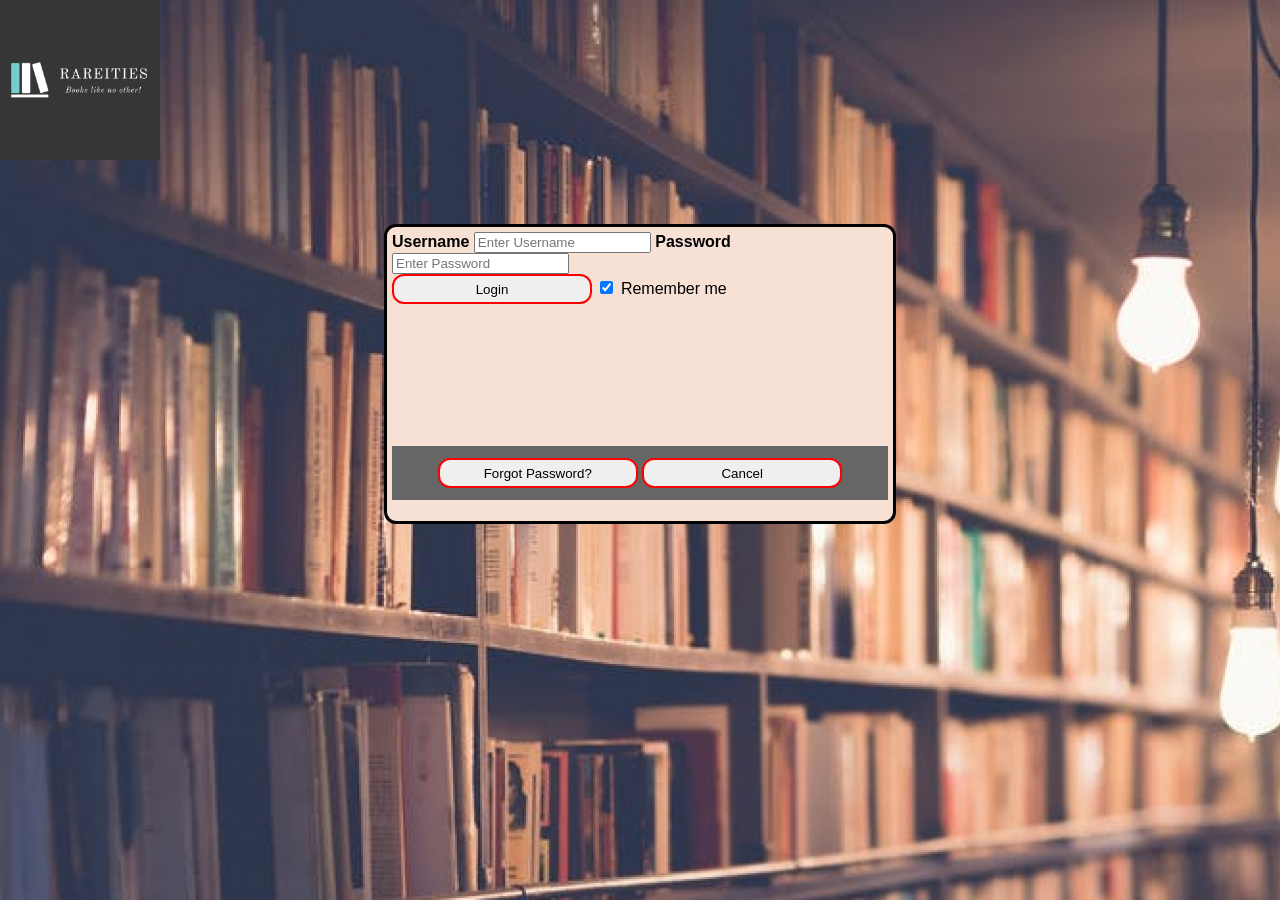
<file: Project-phase1/index.html>
<!DOCTYPE html>
<html>
  <head>
    <meta charset="utf-8">
    <title>Rareities Home Page</title>
    <link rel="stylesheet" href="../Project-phase2/Booklist.css">
    <script src="../Project-phase2/scripts.js" defer></script>
  </head>
  <body id="page1">
    
        <img class="logo" src="images/Rareities.png" >
        <form onsubmit="userLogin();" id="formlog">
          <div class="container">
              <div id="loginError" class="hide"></div>
          </div>
  
          <div class="container1">
              <label for="username"><b>Username</b></label>
              <input type="text" placeholder="Enter Username" name="userName" id="username" required>
  
              <label for="pwd"><b>Password</b></label>
              <input type="password" placeholder="Enter Password" name="password" id="pwd" required><br>
  
              <button type="submit" class="indexbtn">Login</button>
              <label>
                  <input type="checkbox" checked="checked" name="remember"> Remember me
              </label>

              <div class="container" style="background-color: #666666">
                <button type="button" class="indexbtn" id="modalfgt">Forgot Password?</button>
                <button type="button" class="indexbtn" id="cancelbtn">Cancel</button>
                
            </div>
          </div>
  
         
        </form>
  </body>
</html>
</file>
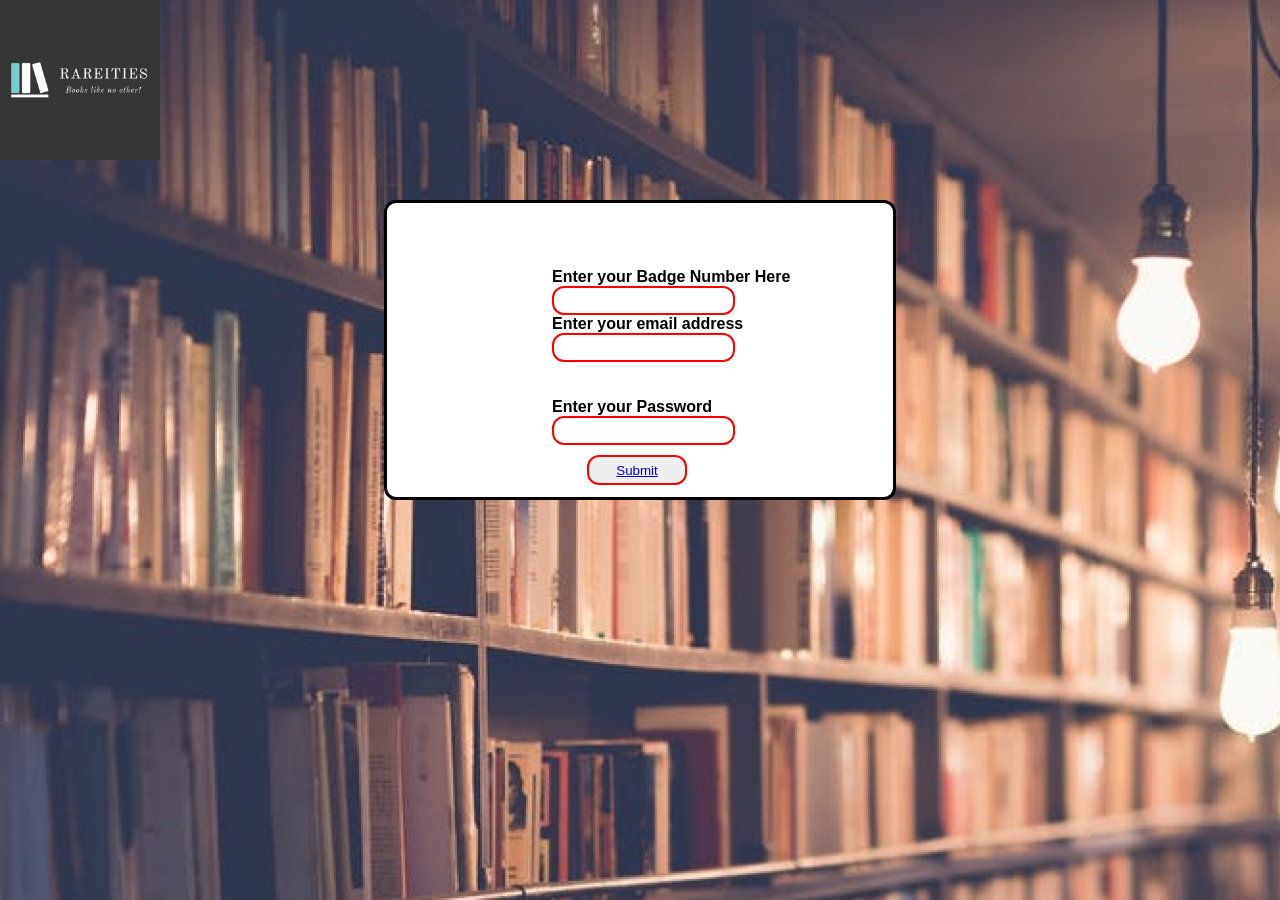
<file: WebsiteProject/index.html>
<!DOCTYPE html>
<html>
  <head>
    <meta charset="utf-8">
    <title>Rareities Home Page</title>
    <link rel="stylesheet" href="styles/styles.css">
  </head>
  <body id="page1">
    
        <img class="logo" src="images/Rareities.png" >
       
    <div class="container1">
        <div class="formTesting">
            <label for="badge"><strong>Enter your Badge Number Here</strong></label>
            <input type="badge" id="badge1" name="badge1" />
            <label for="email"><strong>Enter your email address</strong></label>
            <input type="email" id="email1" name="email1" />
            <br /><br />
            <label for="password"><strong>Enter your Password</strong></label>
            <input type="password" id="password1" name="password1" />
            
            <button>
                <a href="inventory.html">Submit</a>
            </button>
        </div>
    </div>
  </body>
</html>
</file>
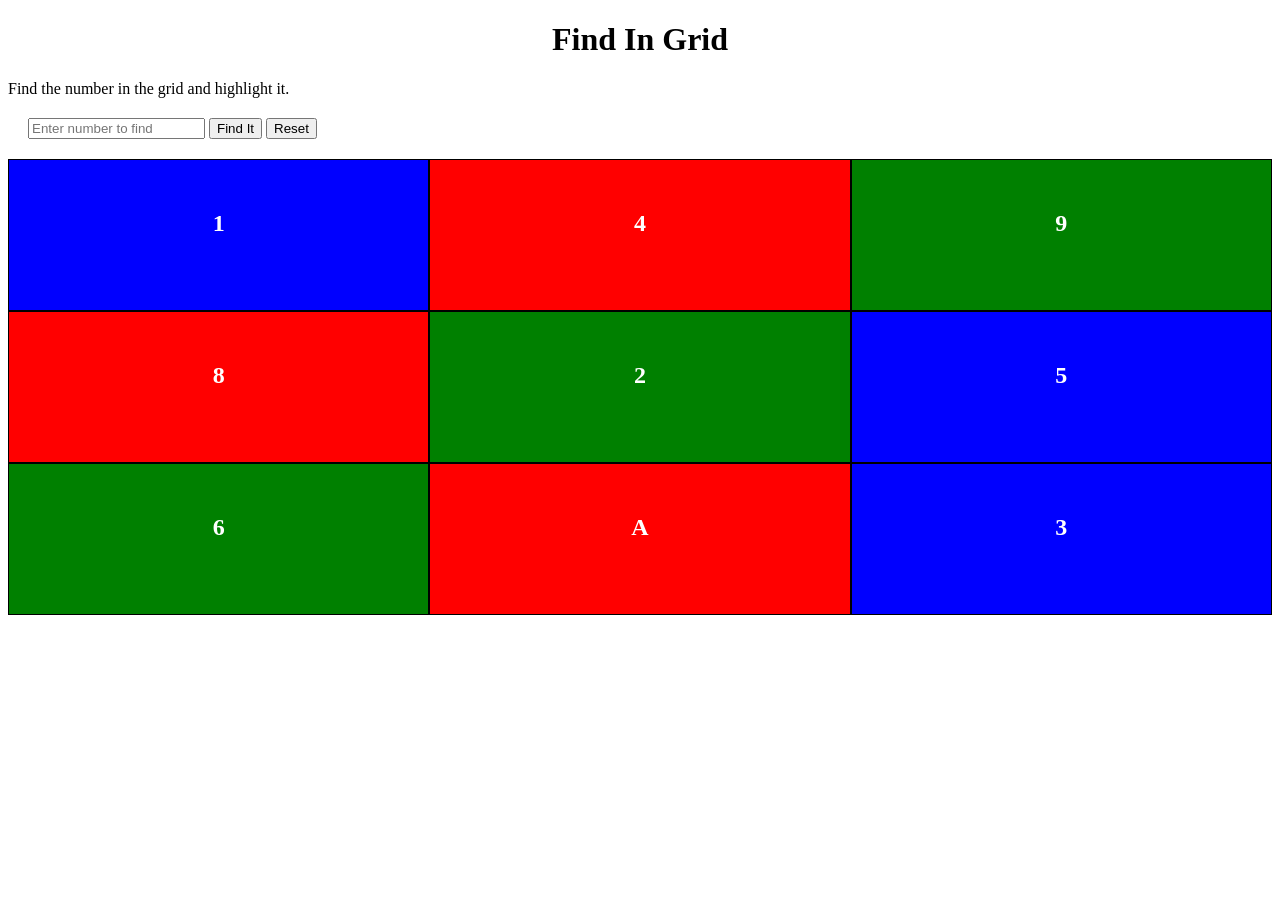
<file: Findingrid.html>
<!DOCTYPE html>
<html lang="en">

<head>
    <meta charset="UTF-8">
    <meta http-equiv="X-UA-Compatible" content="IE=edge">
    <meta name="viewport" content="width=device-width, initial-scale=1.0">
    <title>Find In Grid</title>
    <style>
        /* styling for the rows */
        .row {
            display: flex;
            flex-direction: row;
            flex-wrap: wrap;
            width: 100%;
        }

        /* styling for the columns */
        .column {
            display: flex;
            flex-direction: column;
            flex-basis: 100%;
            flex: 1;
            border: 1px solid black;
        }

        .controls {
            margin: 20px;
        }

        /* highlight for a span*/
        .spanHighlighted {
            border: 5px solid rgb(61, 0, 0);
        }

        span {
            color: white;
            padding-top: 50px;
            font-weight: bold;
            font-size: x-large;
            height: 100px
        }

        .center {
            text-align: center;
        }

        .blue {
            background-color: blue;
        }

        .red {
            background-color: red;
        }

        .yellow {
            background-color: green;
        }
    </style>
    <script src="./scripts.js" defer></script>
</head>

<body>
    <h1 style="text-align: center">Find In Grid</h1>

    </p>Find the number in the grid and highlight it.</p>

    <div id="controls" class="controls">
        <label for="tbNumberToFind" id="label1" class="cLabel"></label>
        <input type="number" id="tbNumberToFind" placeholder="Enter number to find" />
        <button id="btnFindIt" onclick="findInGrid();">Find It</button>
        <button id="Reset" onclick="resetFindInGrid();">Reset</button>
    </div>
    <div id="original">
        <div id="row0" class="row">
            <div class="column center blue">
                <span id="span1-1">1</span>
            </div>
            <div class="column center red">
                <span id="span1-2">4</span>
            </div>
            <div class="column center yellow">
                <span id="span1-3">9</span>
            </div>
            </row>
            <div id="row1" class="row">
                <div class="column center red">
                    <span id="span2-1">8</span>
                </div>
                <div class="column center yellow">
                    <span id="span2-2">2</span>
                </div>
                <div class="column center blue">
                    <span id="span2-3">5</span>
                </div>
                </row>
                <div id="row2" class="row">
                    <div class="column center yellow">
                        <span id="span3-1">6</span>
                    </div>
                    <div class="column center red">
                        <span id="span3-2">A</span>
                    </div>
                    <div class="column center blue">
                        <span id="span3-3">3</span>
                    </div>
                </div>
            </div>
            <div id="results">
            </div>
</body>

</html>
</file>
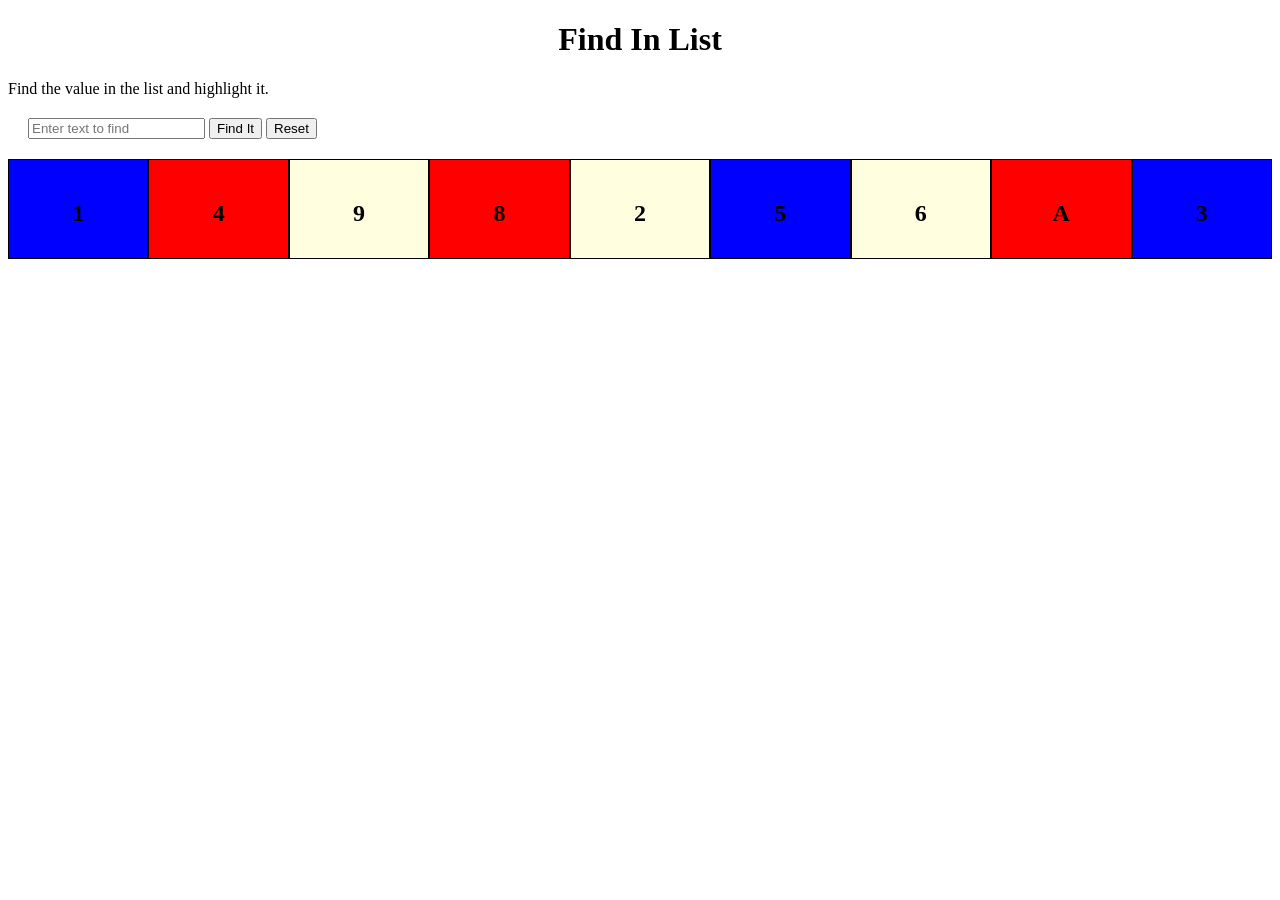
<file: findinlist.html>
<!DOCTYPE html>
<html lang="en">

<head>
    <meta charset="UTF-8">
    <meta http-equiv="X-UA-Compatible" content="IE=edge">
    <meta name="viewport" content="width=device-width, initial-scale=1.0">
    <title>Find In List</title>
    <style>
        /* styling for the rows */
        .row {
            display: flex;
            flex-direction: row;
            flex-wrap: wrap;
            width: 100%;
            height: 100px
        }

        /* styling for the columns */
        .column {
            display: flex;
            flex-direction: column;
            flex-basis: 100%;
            flex: 1;
            border: 1px solid black;
        }

        .controls {
            margin: 20px;
        }

        .center {
            text-align: center;
        }

        span {
            padding-top: 40px;
            height: 100%;
            font-weight: bold;
            font-size: x-large;
        }

        /* highlight for a span*/
        .spanHighlighted {
            border: 5px solid rgb(61, 0, 0);
        }

        .blue {
            background-color: blue;
        }

        .red {
            background-color: red;
        }

        .yellow {
            background-color: lightyellow
        }
    </style>
    <script src="scripts.js" defer></script>
</head>

<body>
    <h1 style="text-align: center">Find In List</h1>
    </p>Find the value in the list and highlight it.</p>
    <div id="controls" class="controls">
        <label for="tbTextToFind" id="label1" class="cLabel"></label>
        <input type="text" id="tbTextToFind" placeholder="Enter text to find" />
        <button id="btnFindIt" onclick="findInList();" onsubmit="return validateForm()">Find It</button>
        <button id="Reset" onclick="resetFindInList();">Reset</button>
    </div>

    <div id="original">
        <div id="row0" class="row">
            <div class="column center blue">
                <span id="span1-1">1</span>
            </div>
            <div class="column center red">
                <span id="span1-2">4</span>
            </div>
            <div class="column center yellow">
                <span id="span1-3">9</span>
            </div>
            <div class="column center red">
                <span id="span2-1">8</span>
            </div>
            <div class="column center yellow">
                <span id="span2-2">2</span>
            </div>
            <div class="column center blue">
                <span id="span2-3">5</span>
            </div>
            <div class="column center yellow">
                <span id="span3-1">6</span>
            </div>
            <div class="column center red">
                <span id="span3-2">A</span>
            </div>
            <div class="column center blue">
                <span id="span3-3">3</span>
            </div>
        </div>
    </div>
    <div id="results">
    </div>
    <p id="demo"></p>
</body>

</html>
</file>
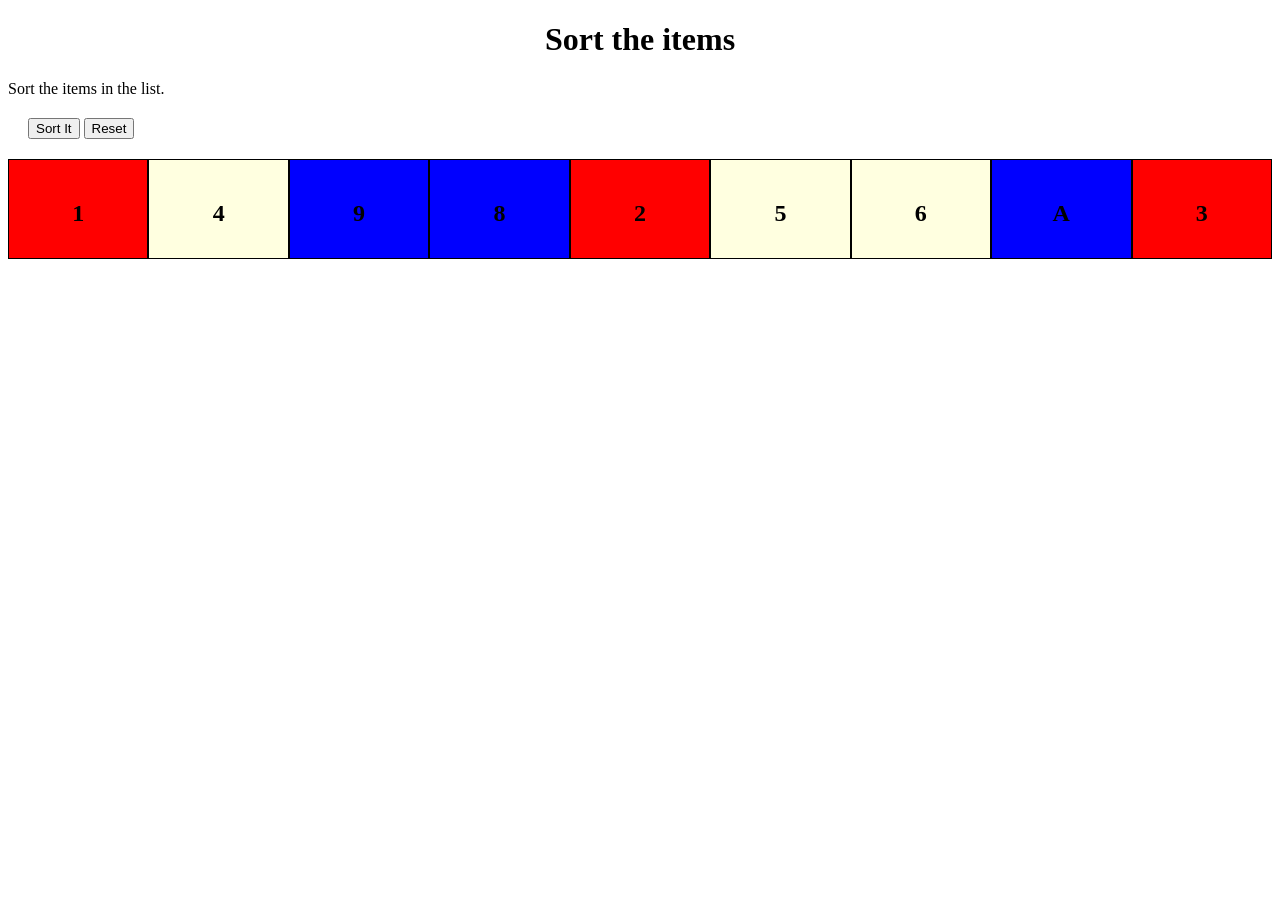
<file: sortitems.html>
<!DOCTYPE html>
<html lang="en">

<head>
    <meta charset="UTF-8">
    <meta http-equiv="X-UA-Compatible" content="IE=edge">
    <meta name="viewport" content="width=device-width, initial-scale=1.0">
    <title>Sort the items</title>
    <style>
        /* styling for the rows */
        .row {
            display: flex;
            flex-direction: row;
            flex-wrap: wrap;
            width: 100%;
            height: 100px
        }

        /* styling for the columns */
        .column {
            display: flex;
            flex-direction: column;
            flex-basis: 100%;
            flex: 1;
            border: 1px solid black;
        }

        .controls {
            margin: 20px;
        }

        .center {
            text-align: center;
        }

        span {
            padding-top: 40px;
            font-weight: bold;
            font-size: x-large;
        }

        .blue {
            background-color: blue;
        }

        .red {
            background-color: red;
        }

        .yellow {
            background-color: lightyellow
        }
    </style>
    <script src="scripts.js" defer></script>
</head>

<body>
    <h1 style="text-align: center">Sort the items</h1>
    </p>Sort the items in the list.</p>
    <div id="controls" class="controls">
        <button id="btnSortIt" onclick="sortIt();">Sort It</button>
        <button id="Reset" onclick="reloadPage();">Reset</button>
    </div>

    <div id="original">
        <div id="row0" class="row">
            <div class="column center red">
                <span id="span1-1">1</span>
            </div>
            <div class="column center yellow">
                <span id="span1-2">4</span>
            </div>
            <div class="column center blue">
                <span id="span1-3">9</span>
            </div>
            <div class="column center blue">
                <span id="span2-1">8</span>
            </div>
            <div class="column center red">
                <span id="span2-2">2</span>
            </div>
            <div class="column center yellow">
                <span id="span2-3">5</span>
            </div>
            <div class="column center yellow">
                <span id="span3-1">6</span>
            </div>
            <div class="column center blue">
                <span id="span3-2">A</span>
            </div>
            <div class="column center red">
                <span id="span3-3">3</span>
            </div>
        </div>
    </div>
    <div id="results">
        <div id="resultsRow" class="row"></div>
    </div>
</body>

</html>
</file>
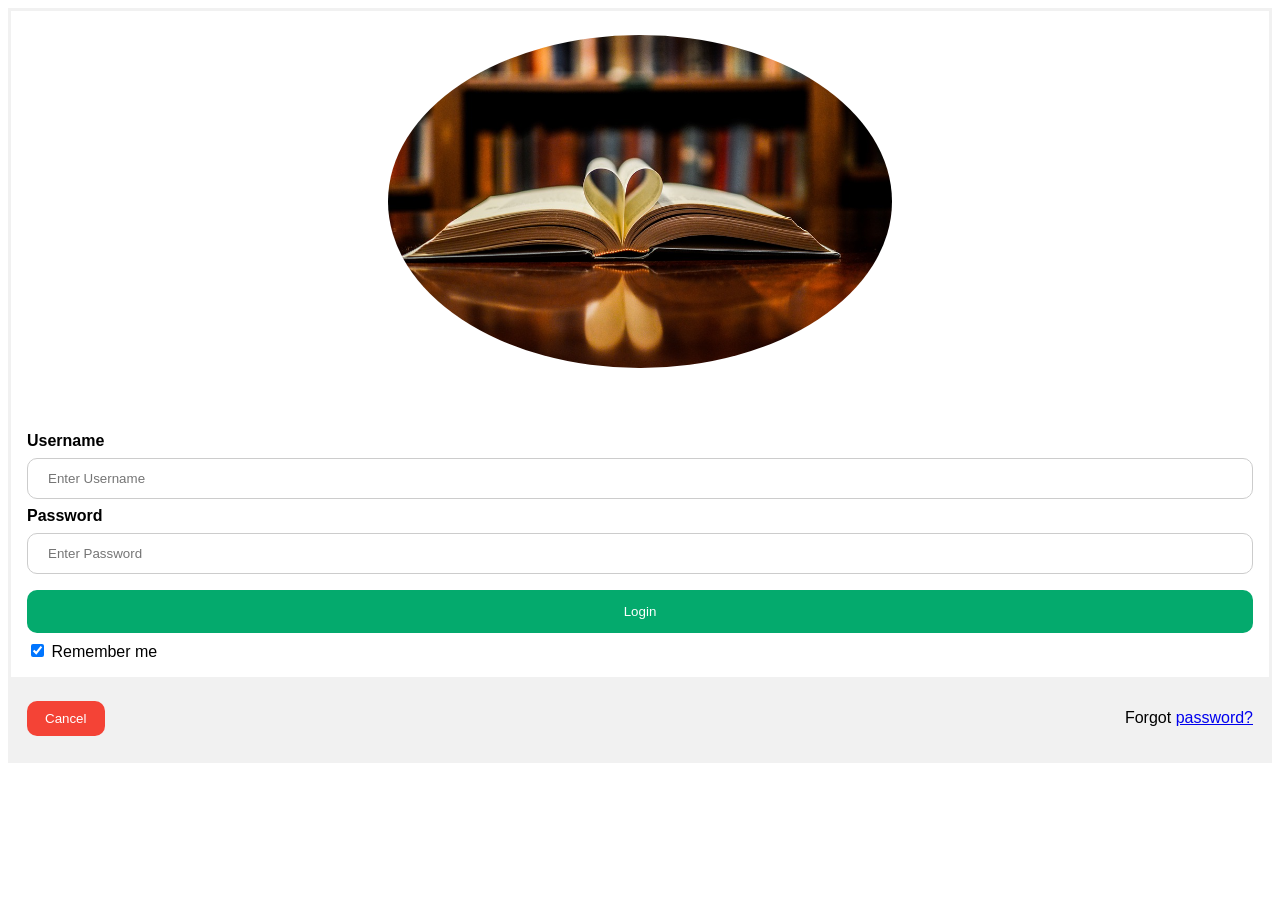
<file: Project-phase1/formLogin.html>
<!DOCTYPE html>
<html lang="en">

<head>
    <meta charset="UTF-8">
    <meta http-equiv="X-UA-Compatible" content="IE=edge">
    <meta name="viewport" content="width=device-width, initial-scale=1.0">
    <title>Log In (Form)</title>
    <link href="./styles/formLogin.css" rel="stylesheet" />
    <script src="./scripts/scripts.js"></script>
    <script src="./scripts/processes.js"></script>
    <script src="./scripts/formLogin.js"></script>
</head>

<body>
    <!-- use form to allow form validation behavior but submit form using javascript.-->
    <form onsubmit="submitLogin(event);">
        <div class="imgcontainer">
            <img src="./images/bookheart.jpg" alt="Avatar" class="avatar">
        </div>
        <div class="container">
            <div id="loginError" class="hide"></div>
        </div>

        <div class="container">
            <label for="uname"><b>Username</b></label>
            <input type="text" placeholder="Enter Username" name="userName" id="userName" required>

            <label for="psw"><b>Password</b></label>
            <input type="password" placeholder="Enter Password" name="password" id="password" required>

            <button type="submit">Login</button>
            <label>
                <input type="checkbox" checked="checked" name="remember"> Remember me
            </label>
        </div>

        <div class="container" style="background-color:#f1f1f1">
            <button type="button" class="cancelbtn">Cancel</button>
            <span class="psw">Forgot <a href="#">password?</a></span>
        </div>
    </form>
</body>

</html>
</file>
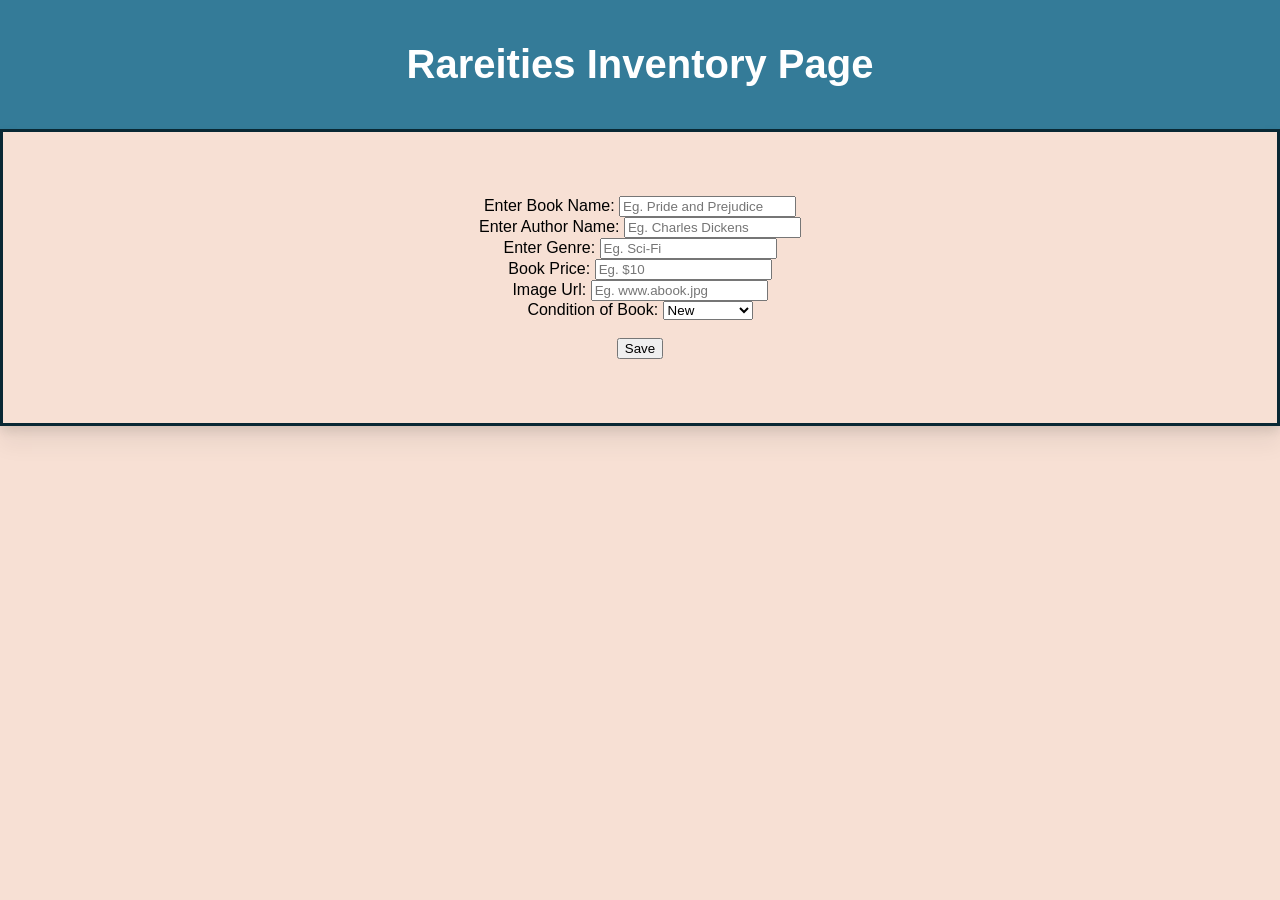
<file: Project-phase2/addbook.html>
<!DOCTYPE html>
<html lang="en">
<head>
    <meta charset="UTF-8">
    <meta http-equiv="X-UA-Compatible" content="IE=edge">
    <meta name="viewport" content="width=device-width, initial-scale=1.0">
    <title>Add Book</title>
    <link rel="stylesheet" href="Booklist.css">

</head>
<body id="page3">
    <header> 
        <h1>Rareities Inventory Page</h1>
    </header>

    <div class="addbkform">
        <label for="bkname">Enter Book Name: </label>
        <input type="text" id="bkname" name="bkname" placeholder="Eg. Pride and Prejudice"><br>
        <label for="authname">Enter Author Name: </label>
        <input type="text" id="authname" name="authname" placeholder="Eg. Charles Dickens"><br>

        <label for="genre">Enter Genre: </label>
        <input type="text" id="genre" name="genre" placeholder="Eg. Sci-Fi"><br>
        <!-- <label for="publiyr">Publication Year: </label>
        <input type="text" id="publiyr" name="publiyr" placeholder="Eg. 1988"><br> -->
        <label for="price">Book Price: </label>
        <input type="text" id="price" name="price" placeholder="Eg. $10"><br>
        <label for="imgsrc">Image Url: </label>
        <input type="text" id="imgsrc" name="imgsrc" placeholder="Eg. www.abook.jpg"><br>

        <label for="condition">Condition of Book:</label>
        <select name="condition" id="condition">
            <option value="New">New</option>
            <option value="lkNew"> Like New</option>
            <option value="fairlyused">Fairly Used</option>
            <option value="good">Good</option>
            <option value="Poor">Poor</option>
        </select>
        <br><br>
        <button onclick="makeFlex();">Save</button>




    </div>

</body>
</html>
</file>
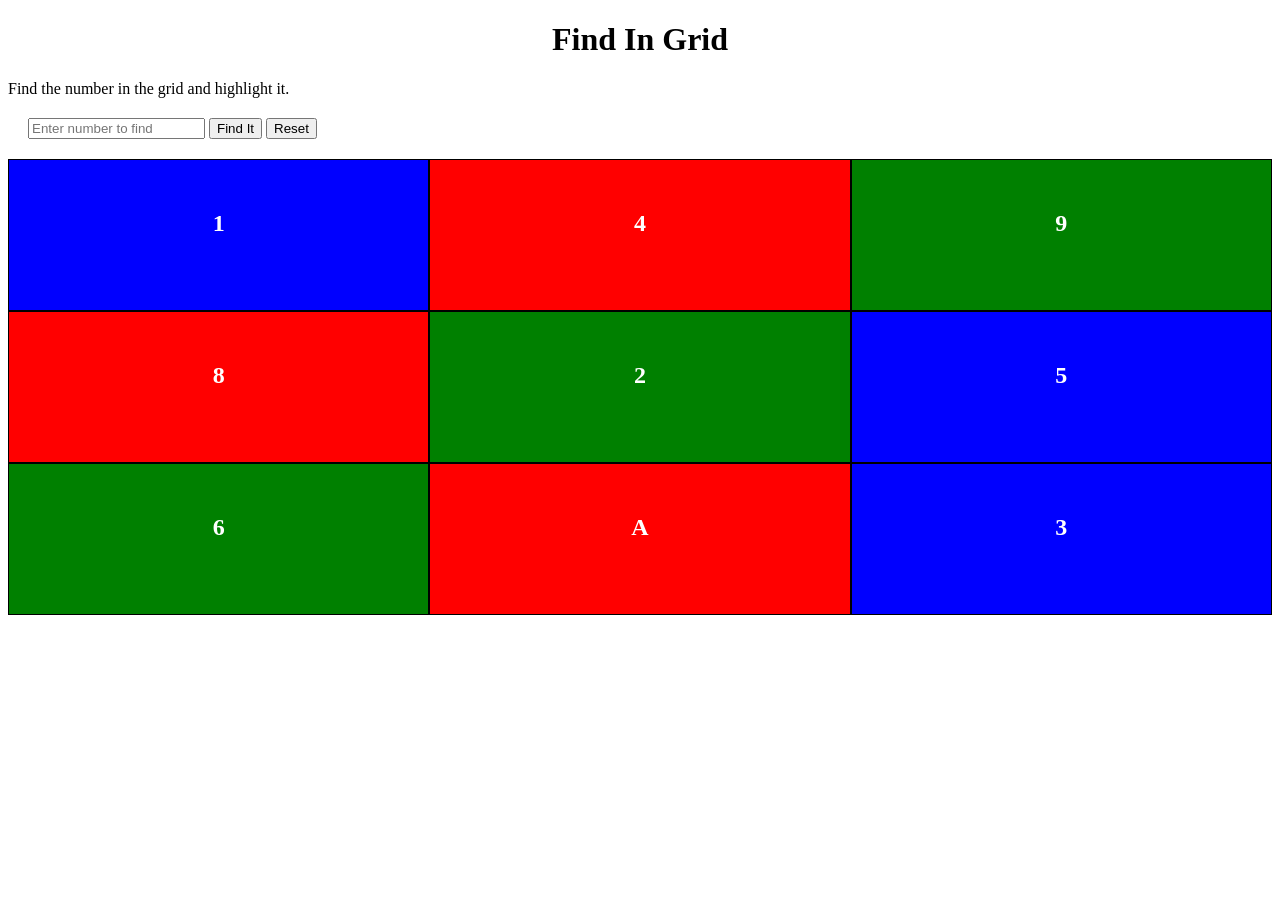
<file: Project-phase2/Findingrid.html>
<!DOCTYPE html>
<html lang="en">

<head>
    <meta charset="UTF-8">
    <meta http-equiv="X-UA-Compatible" content="IE=edge">
    <meta name="viewport" content="width=device-width, initial-scale=1.0">
    <title>Find In Grid</title>
    <style>
        /* styling for the rows */
        .row {
            display: flex;
            flex-direction: row;
            flex-wrap: wrap;
            width: 100%;
        }

        /* styling for the columns */
        .column {
            display: flex;
            flex-direction: column;
            flex-basis: 100%;
            flex: 1;
            border: 1px solid black;
        }

        .controls {
            margin: 20px;
        }

        /* highlight for a span*/
        .spanHighlighted {
            border: 5px solid rgb(61, 0, 0);
        }

        span {
            color: white;
            padding-top: 50px;
            font-weight: bold;
            font-size: x-large;
            height: 100px
        }

        .center {
            text-align: center;
        }

        .blue {
            background-color: blue;
        }

        .red {
            background-color: red;
        }

        .yellow {
            background-color: green;
        }
    </style>
    <script src="scripts.js" defer></script>
</head>

<body>
    <h1 style="text-align: center">Find In Grid</h1>

    </p>Find the number in the grid and highlight it.</p>

    <div id="controls" class="controls">
        <label for="tbNumberToFind" id="label1" class="cLabel"></label>
        <input type="number" id="tbNumberToFind" placeholder="Enter number to find" />
        <button id="btnFindIt" onclick="findInGrid();">Find It</button>
        <button id="Reset" onclick="resetFindInGrid();">Reset</button>
    </div>
    <div id="original">
        <div id="row0" class="row">
            <div class="column center blue">
                <span id="span1-1">1</span>
            </div>
            <div class="column center red">
                <span id="span1-2">4</span>
            </div>
            <div class="column center yellow">
                <span id="span1-3">9</span>
            </div>
            </row>
            <div id="row1" class="row">
                <div class="column center red">
                    <span id="span2-1">8</span>
                </div>
                <div class="column center yellow">
                    <span id="span2-2">2</span>
                </div>
                <div class="column center blue">
                    <span id="span2-3">5</span>
                </div>
                </row>
                <div id="row2" class="row">
                    <div class="column center yellow">
                        <span id="span3-1">6</span>
                    </div>
                    <div class="column center red">
                        <span id="span3-2">A</span>
                    </div>
                    <div class="column center blue">
                        <span id="span3-3">3</span>
                    </div>
                </div>
            </div>
            <div id="results">
            </div>
</body>

</html>
</file>
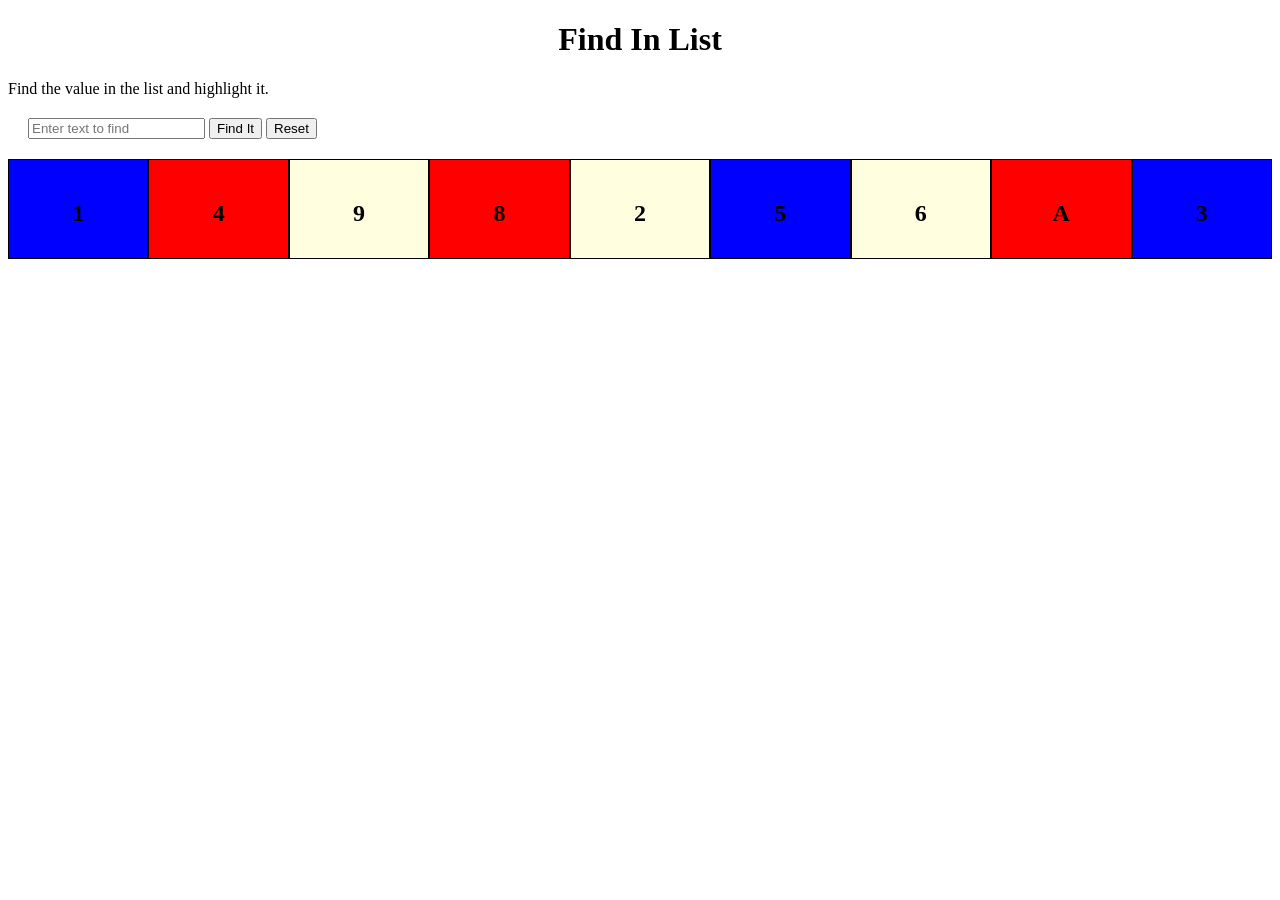
<file: Project-phase2/findinlist.html>
<!DOCTYPE html>
<html lang="en">

<head>
    <meta charset="UTF-8">
    <meta http-equiv="X-UA-Compatible" content="IE=edge">
    <meta name="viewport" content="width=device-width, initial-scale=1.0">
    <title>Find In List</title>
    <style>
        /* styling for the rows */
        .row {
            display: flex;
            flex-direction: row;
            flex-wrap: wrap;
            width: 100%;
            height: 100px
        }

        /* styling for the columns */
        .column {
            display: flex;
            flex-direction: column;
            flex-basis: 100%;
            flex: 1;
            border: 1px solid black;
        }

        .controls {
            margin: 20px;
        }

        .center {
            text-align: center;
        }

        span {
            padding-top: 40px;
            height: 100%;
            font-weight: bold;
            font-size: x-large;
        }

        /* highlight for a span*/
        .spanHighlighted {
            border: 5px solid rgb(61, 0, 0);
        }

        .blue {
            background-color: blue;
        }

        .red {
            background-color: red;
        }

        .yellow {
            background-color: lightyellow
        }
    </style>
    <script src="scripts.js" defer></script>
</head>

<body>
    <h1 style="text-align: center">Find In List</h1>
    </p>Find the value in the list and highlight it.</p>
    <div id="controls" class="controls">
        <label for="tbTextToFind" id="label1" class="cLabel"></label>
        <input type="text" id="tbTextToFind" placeholder="Enter text to find" />
        <button id="btnFindIt" onclick="findInList();" >Find It</button>
        <button id="Reset" onclick="resetFindInList();">Reset</button>
    </div>

    <div id="original">
        <div id="row0" class="row">
            <div class="column center blue">
                <span id="span1-1">1</span>
            </div>
            <div class="column center red">
                <span id="span1-2">4</span>
            </div>
            <div class="column center yellow">
                <span id="span1-3">9</span>
            </div>
            <div class="column center red">
                <span id="span2-1">8</span>
            </div>
            <div class="column center yellow">
                <span id="span2-2">2</span>
            </div>
            <div class="column center blue">
                <span id="span2-3">5</span>
            </div>
            <div class="column center yellow">
                <span id="span3-1">6</span>
            </div>
            <div class="column center red">
                <span id="span3-2">A</span>
            </div>
            <div class="column center blue">
                <span id="span3-3">3</span>
            </div>
        </div>
    </div>
    <div id="results" >
    </div>
    <p id="demo"></p>
</body>

</html>
</file>
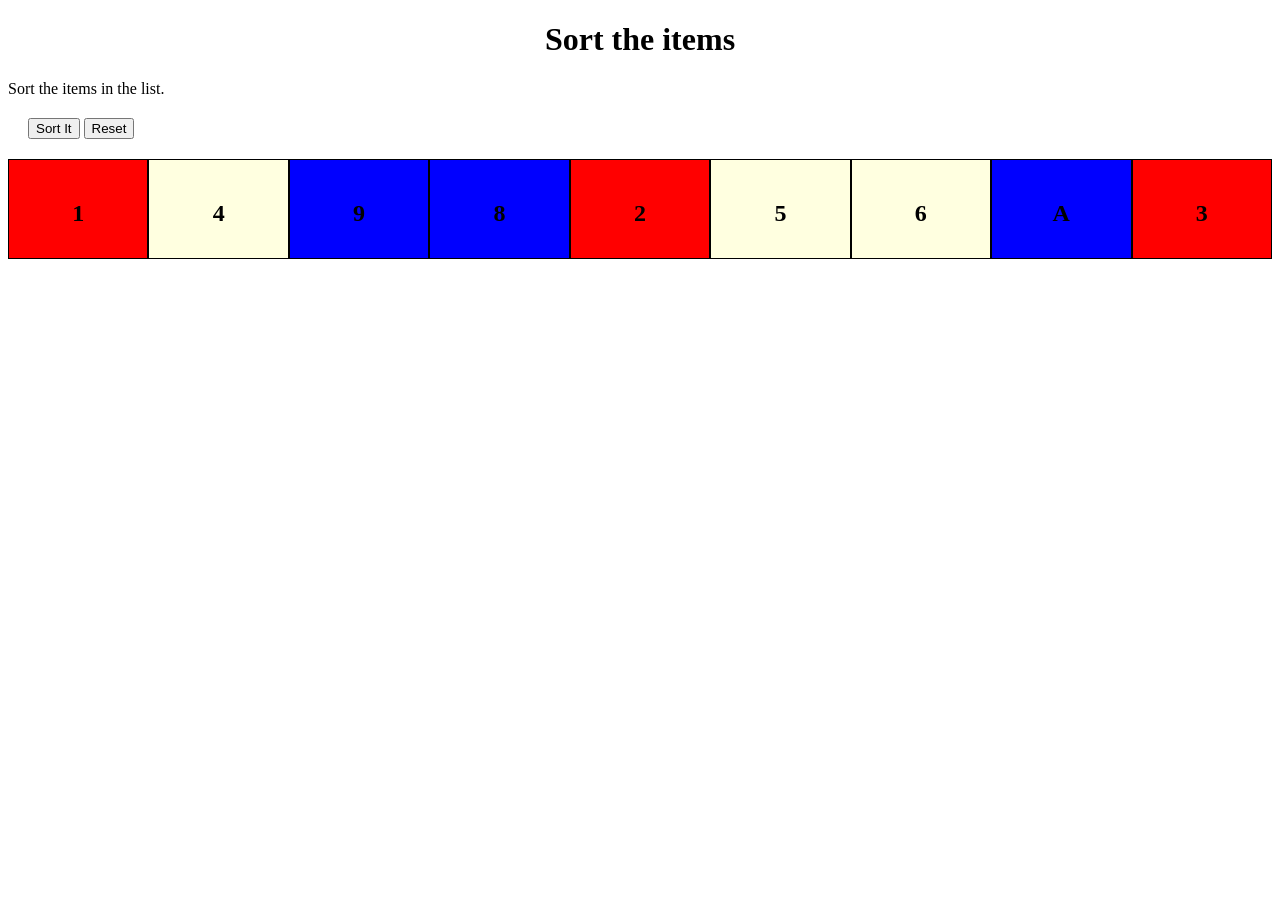
<file: Project-phase2/sortitems.html>
<!DOCTYPE html>
<html lang="en">

<head>
    <meta charset="UTF-8">
    <meta http-equiv="X-UA-Compatible" content="IE=edge">
    <meta name="viewport" content="width=device-width, initial-scale=1.0">
    <title>Sort the items</title>
    <style>
        /* styling for the rows */
        .row {
            display: flex;
            flex-direction: row;
            flex-wrap: wrap;
            width: 100%;
            height: 100px
        }

        /* styling for the columns */
        .column {
            display: flex;
            flex-direction: column;
            flex-basis: 100%;
            flex: 1;
            border: 1px solid black;
        }

        .controls {
            margin: 20px;
        }

        .center {
            text-align: center;
        }

        span {
            padding-top: 40px;
            font-weight: bold;
            font-size: x-large;
        }

        .blue {
            background-color: blue;
        }

        .red {
            background-color: red;
        }

        .yellow {
            background-color: lightyellow
        }
    </style>
    <script src="scripts.js" defer></script>
</head>

<body>
    <h1 style="text-align: center">Sort the items</h1>
    </p>Sort the items in the list.</p>
    <div id="controls" class="controls">
        <button id="btnSortIt" onclick="sortIt();">Sort It</button>
        <button id="Reset" onclick="reloadPage();">Reset</button>
    </div>

    <div id="original">
        <div id="row0" class="row">
            <div class="column center red">
                <span id="span1-1">1</span>
            </div>
            <div class="column center yellow">
                <span id="span1-2">4</span>
            </div>
            <div class="column center blue">
                <span id="span1-3">9</span>
            </div>
            <div class="column center blue">
                <span id="span2-1">8</span>
            </div>
            <div class="column center red">
                <span id="span2-2">2</span>
            </div>
            <div class="column center yellow">
                <span id="span2-3">5</span>
            </div>
            <div class="column center yellow">
                <span id="span3-1">6</span>
            </div>
            <div class="column center blue">
                <span id="span3-2">A</span>
            </div>
            <div class="column center red">
                <span id="span3-3">3</span>
            </div>
        </div>
    </div>
    <div id="results">
        <div id="resultsRow" class="row"></div>
    </div>
</body>

</html>
</file>
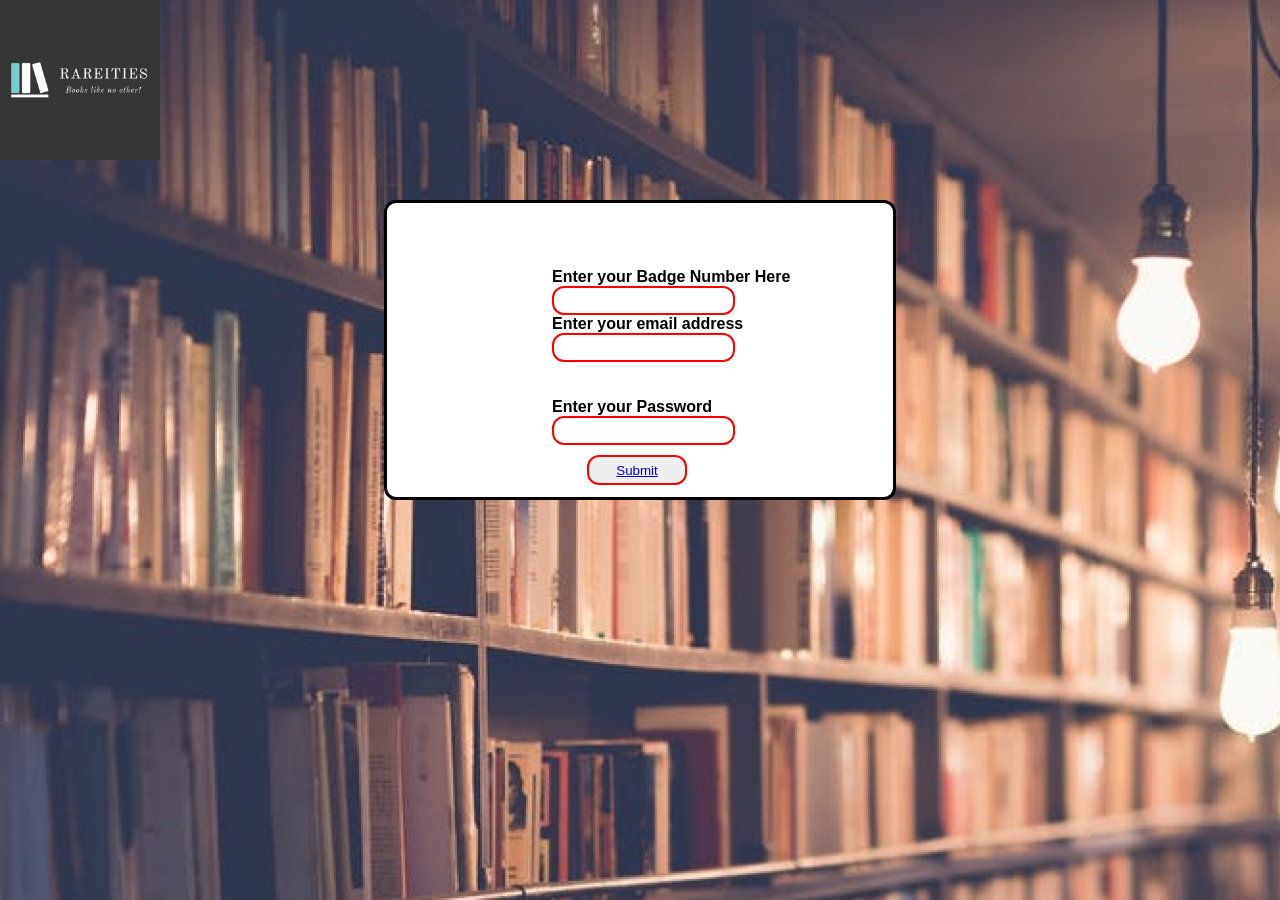
<file: WebsiteProject/indextest.html>
<!DOCTYPE html>
<html>
  <head>
    <meta charset="utf-8">
    <title>Rareities Home Page</title>
    <link rel="stylesheet" href="styles/styles.css">
  </head>
  <body id="page1">
    
        <img class="logo" src="images/Rareities.png" >
   
    <div class="container1">
        <div class="formTesting">
            <label for="badge"><strong>Enter your Badge Number Here</strong></label>
            <input type="badge" id="badge1" name="badge1" />
            <label for="email"><strong>Enter your email address</strong></label>
            <input type="email" id="email1" name="email1" />
            <br /><br />
            <label for="password"><strong>Enter your Password</strong></label>
            <input type="password" id="password1" name="password1" />
            

    
            <button>
                <a href="inventory.html">Submit</a>
            </button>
        </div>
    </div> 
  </body>
</html>
</file>
<file: Project-phase2/Booklist.css>
.container {
    position: relative;
    text-align: center;
    color: white;
  }


  .top-left {
    position: absolute;
    top: 8px;
    
  }

  .top-left2 {
    position: absolute;
    top: 40px;
    left: 3px;
  }

  #page1 {
    background-image:url("../images/bookimage1.jpeg");
      } 

  .logo{
    display: block;
    max-width: 160px;
    margin: 0 0 40px 0;
  }

  .formTesting{
    max-width: 250px;
    margin: 60px 0 0px 160px;
    position: absolute;
  }

  .formTesting label, .formTesting input{
    display: block;
  }

  #email1{
    border: 2px solid red;
    border-radius: 12px;
    padding: 5px;
  }

  #password1{
    border: 2px solid red;
    border-radius: 12px;
    padding: 5px;
  }

  #badge1{
    border: 2px solid red;
    border-radius: 12px;
    padding: 5px;
  }

  .container1 {
    height: 300px;
    width: 40%;
    background-color: #F7E0D4;
    margin: 0 auto;
    border-style: solid;
    border-radius: 12px;
    padding: 5px;
    position: relative;
  }
  
  .indexbtn{
    font-family: Verdana, Geneva, Tahoma, sans-serif;
    border: 2px solid red;
    border-radius: 12px;
    padding: 5px;
    height: 30px;
    width: 200px;
    margin: 0 auto ;
  }
  


  header {
    background-color:#347B98;
    padding: 15px;
    text-align: center;
    font-size: 20px;
    color: white;
  }
  

  
* {box-sizing: border-box;}

body {
  margin: 0;
  font-family: Arial, Helvetica, sans-serif;
}

.topnav {
  overflow: hidden;
  background-color: white;
}

.topnav a {
  float: left;
  display: block;
  color: black;
  text-align: center;
  padding: 14px 16px;
  text-decoration: none;
  font-size: 17px;
}

.topnav a:hover {
  background-color: #ddd;
  color: black;
}

.topnav a.active {
  background-color: none;
  color: black;
}

.topnav input[type=text] {
  float: right;
  padding: 6px;
  margin-top: 8px;
  margin-right: 16px;
  font-size: 17px;
}

@media screen and (max-width: 600px) {
  .topnav a, .topnav input[type=text] {
    float: none;
    display: block;
    text-align: left;
    width: 100%;
    margin: 0;
    padding: 14px;
  }
  
  .topnav input[type=text] {
    border: px solid black;  
  }
}


  hr { /*dummy content*/
    height: 6px;
    border: none;
    background: rgba(0, 0, 0, 0.1);
  } 
  
  hr:last-child {  /*dummy content*/
    margin-right: 60%;
  }
  
  hr.image { /*dummy content*/
    padding-bottom: 50%;
  } 
  
  .page {
    padding: 2em;
    background: #F7E0D4;
    width: 85%;
    margin: 0 0 0 auto;
  }
  
  .archive {
    display: grid;
    grid-template-columns: repeat(auto-fit, minmax(180px, 1fr));
    grid-gap: 1em;
  }
  
  .article {
    padding: 1em;
    background: #fff;
    box-shadow:
      0 5px 10px rgba(0, 0, 0, 0.1),
      0 20px 20px rgba(0, 0, 0, 0.05);
  }

  #links {
    padding: 2em;
    background: #F7E0D4;
    width: 15%;
    margin: 0 auto 0 0;
    
  }

  .bodywrap {
    display: flex;
    flex-direction: row;
    z-index: 1;
  }

  #page1 {
    background-image:url("../Project-phase1/images/bookimage1.jpeg");
  } 

  #page3 {
    background-color: #F7E0D4;
  }

  .addbkform {
    margin: 0 auto;
    border-style: solid;
    border-color: #092834; 
    text-align: center;
    padding-top: 5%;
    padding-bottom: 5%;
    border-width: 3px;
    box-shadow:  0 5px 10px rgba(0, 0, 0, 0.1),
    0 20px 20px rgba(0, 0, 0, 0.05);
    position: relative;


  }
  .image {
    height: 150px;
    width: 150px;
    margin: 0 auto;
    flex-wrap: wrap;
    display: block;

  }

  div.container{
    align-self: flex-end;
    padding: 12px;
    position: relative;
    top: 50%;
  }

  #myInput {
    background-image: url('https://cdn1.iconfinder.com/data/icons/hawcons/32/698956-icon-111-search-512.png'); /* Add a search icon to input */
    background-position: 5px 6px; /* Position the search icon */
    background-repeat: no-repeat; /* Do not repeat the icon image */
  }

  .d-none {
    display: none;
  }

  #signbtn{
    position:relative;
    top:0;
    left:0;
    float:right;
  }
</file>
<file: WebsiteProject/styles/styles.css>
.container {
    position: relative;
    text-align: center;
    color: white;
  }


  .top-left {
    position: absolute;
    top: 8px;
    
  }

  .top-left2 {
    position: absolute;
    top: 40px;
    left: 3px;
  }

  #page1 {
    background-image:url("../images/bookimage1.jpeg");
      } 

  .logo{
    display: block;
    max-width: 160px;
    margin: 0 0 40px 0;
  }

  .formTesting{
    max-width: 250px;
    margin: 60px 0 0px 160px;
    position: absolute;
  }

  .formTesting label, .formTesting input{
    display: block;
  }

  #email1{
    border: 2px solid red;
    border-radius: 12px;
    padding: 5px;
  }

  #password1{
    border: 2px solid red;
    border-radius: 12px;
    padding: 5px;
  }

  #badge1{
    border: 2px solid red;
    border-radius: 12px;
    padding: 5px;
  }

  .container1 {
    height: 300px;
    width: 40%;
    background-color: white;
    margin: 0 auto;
    border-style: solid;
    border-radius: 12px;
    padding: 5px;
    position: relative;
  }
  
  button{
    font-family: Verdana, Geneva, Tahoma, sans-serif;
    border: 2px solid red;
    border-radius: 12px;
    padding: 5px;
    height: 30px;
    width: 100px;
    margin: 10px 35px 0px 35px ;
  }

  #page2{
    background-color: papayawhip;
  }

  header {
    background-color: burlywood;
    padding: 15px;
    text-align: center;
    font-size: 20px;
    color: white;
  }
  section {
    display: -webkit-flex;
    display: flex;
  }

  
* {box-sizing: border-box;}

body {
  margin: 0;
  font-family: Arial, Helvetica, sans-serif;
}

.topnav {
  overflow: hidden;
  background-color: wheat;
}

.topnav a {
  float: left;
  display: block;
  color: black;
  text-align: center;
  padding: 14px 16px;
  text-decoration: none;
  font-size: 17px;
}

.topnav a:hover {
  background-color: #ddd;
  color: black;
}

.topnav a.active {
  background-color: #2196F3;
  color: white;
}

.topnav input[type=text] {
  float: right;
  padding: 6px;
  margin-top: 8px;
  margin-right: 16px;
  border: none;
  font-size: 17px;
}

@media screen and (max-width: 600px) {
  .topnav a, .topnav input[type=text] {
    float: none;
    display: block;
    text-align: left;
    width: 100%;
    margin: 0;
    padding: 14px;
  }
  
  .topnav input[type=text] {
    border: 1px solid #ccc;  
  }
}

#links{
  float: left;
}

#books{
  float: right;
  text-align: left;
}

/* styling for the column */
.colu {
  display: flex;
  flex-direction: column;
  flex-wrap: wrap;
  width: 100%;
  height: 100px
}



.controls {
  margin: 20px;
}

.center {
  text-align: center;
}

span {
  padding-top: 40px;
  height: 100%;
  font-weight: bold;
  font-size: x-large;
}


.blue {
  background-color: blue;
}

.red {
  background-color: red;
}

.yellow {
  background-color: lightyellow
}
</file>
<file: Project-phase1/styles/formLogin.css>
body {font-family: Arial, Helvetica, sans-serif;}
form {border: 3px solid #f1f1f1;}

.errorMessage {
    display: flex;
    justify-content: center;
    align-content: center;
    flex-direction: row;
    background-color: #f44336;
    color: white;
    cursor: help;
    height:10vh;
    text-align: center;
    text-decoration: underline; 
}

.hide {
    display: none;
}

input[type=text], input[type=password] {
  width: 100%;
  padding: 12px 20px;
  margin: 8px 0;
  display: inline-block;
  border: 1px solid #ccc;
  box-sizing: border-box;
  border-radius: 10px;
}

button {
  background-color: #04AA6D;
  color: white;
  padding: 14px 20px;
  margin: 8px 0;
  border: none;
  cursor: pointer;
  width: 100%;
  border-radius: 10px;
}

button:hover {
  opacity: 0.8;
}

.cancelbtn {
  width: auto;
  padding: 10px 18px;
  background-color: #f44336;
}

.imgcontainer {
  text-align: center;
  margin: 24px 0 12px 0;
}

img.avatar {
  width: 40%;
  border-radius: 50%;
}

.container {
  padding: 16px;
}

span.psw {
  float: right;
  padding-top: 16px;
}

/* Change styles for span and cancel button on extra small screens */
@media screen and (max-width: 300px) {
  span.psw {
     display: block;
     float: none;
  }
  .cancelbtn {
     width: 100%;
  }
}
</file>
